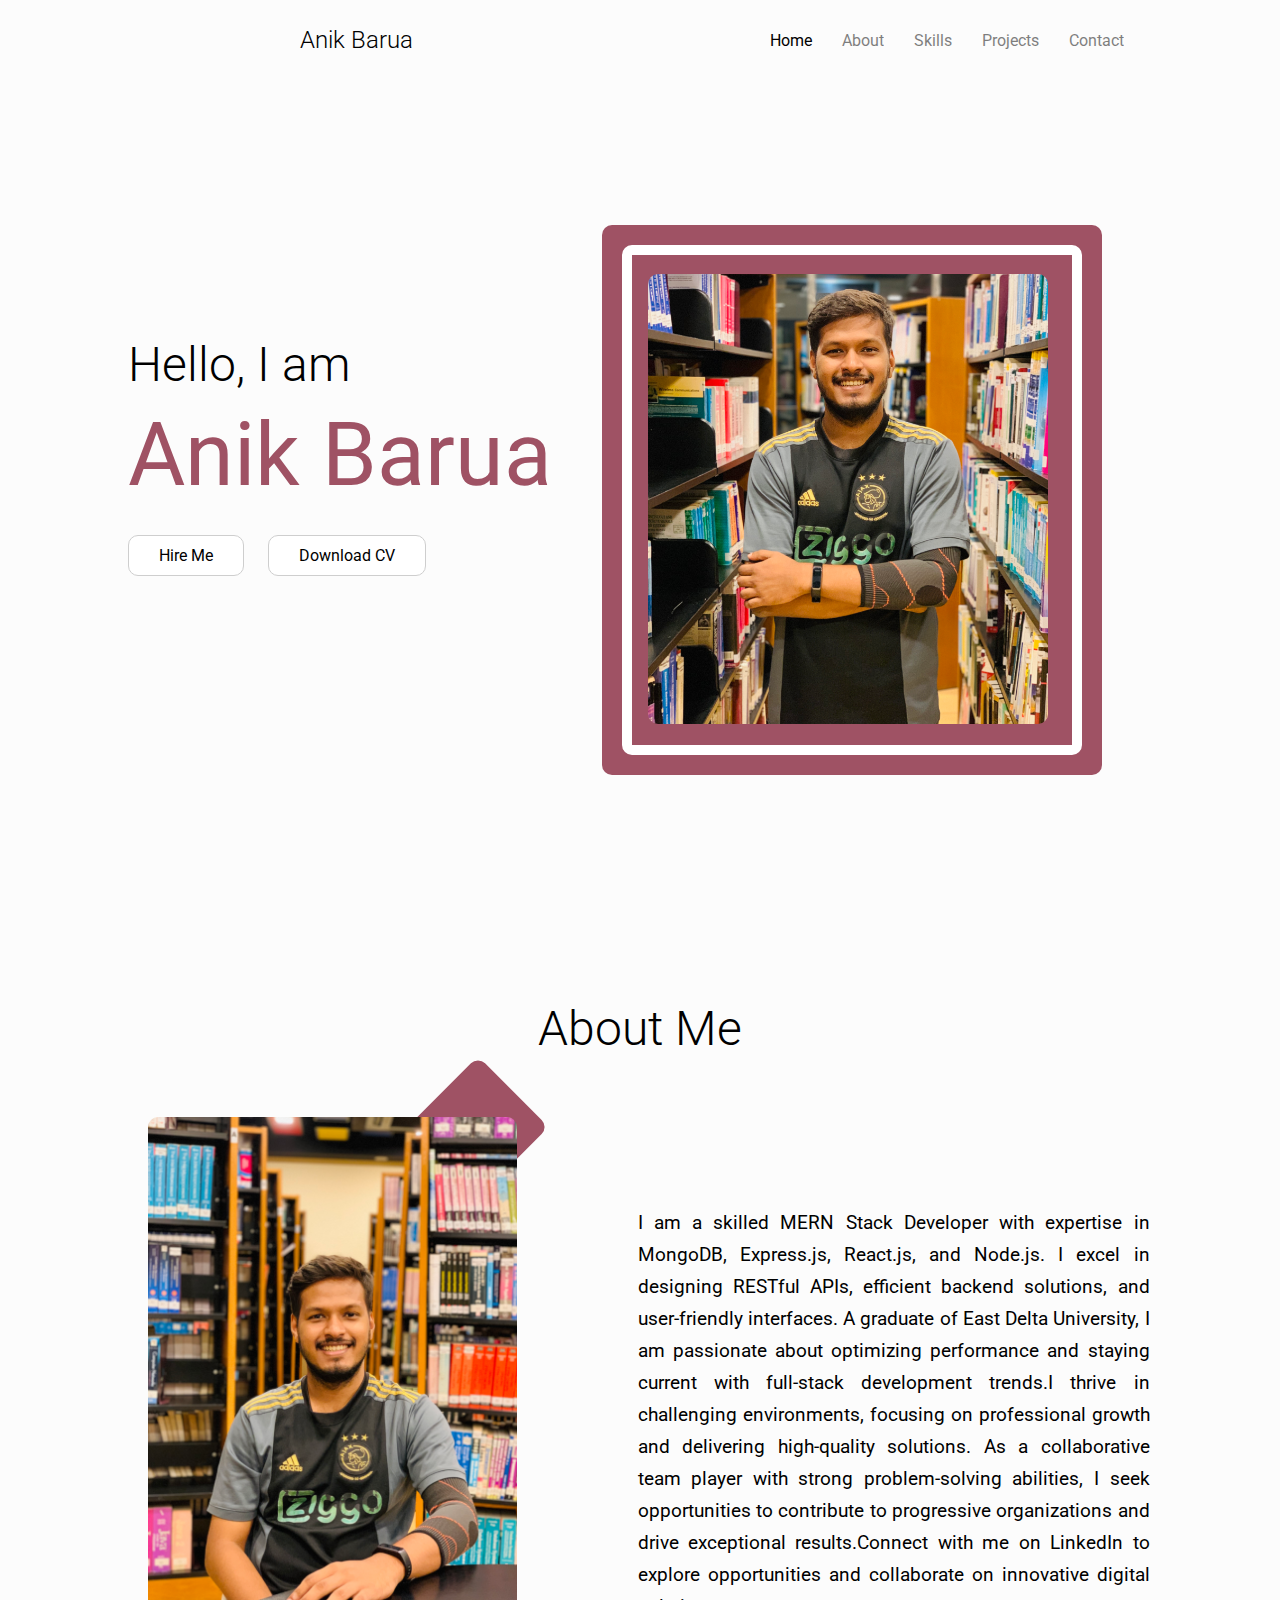
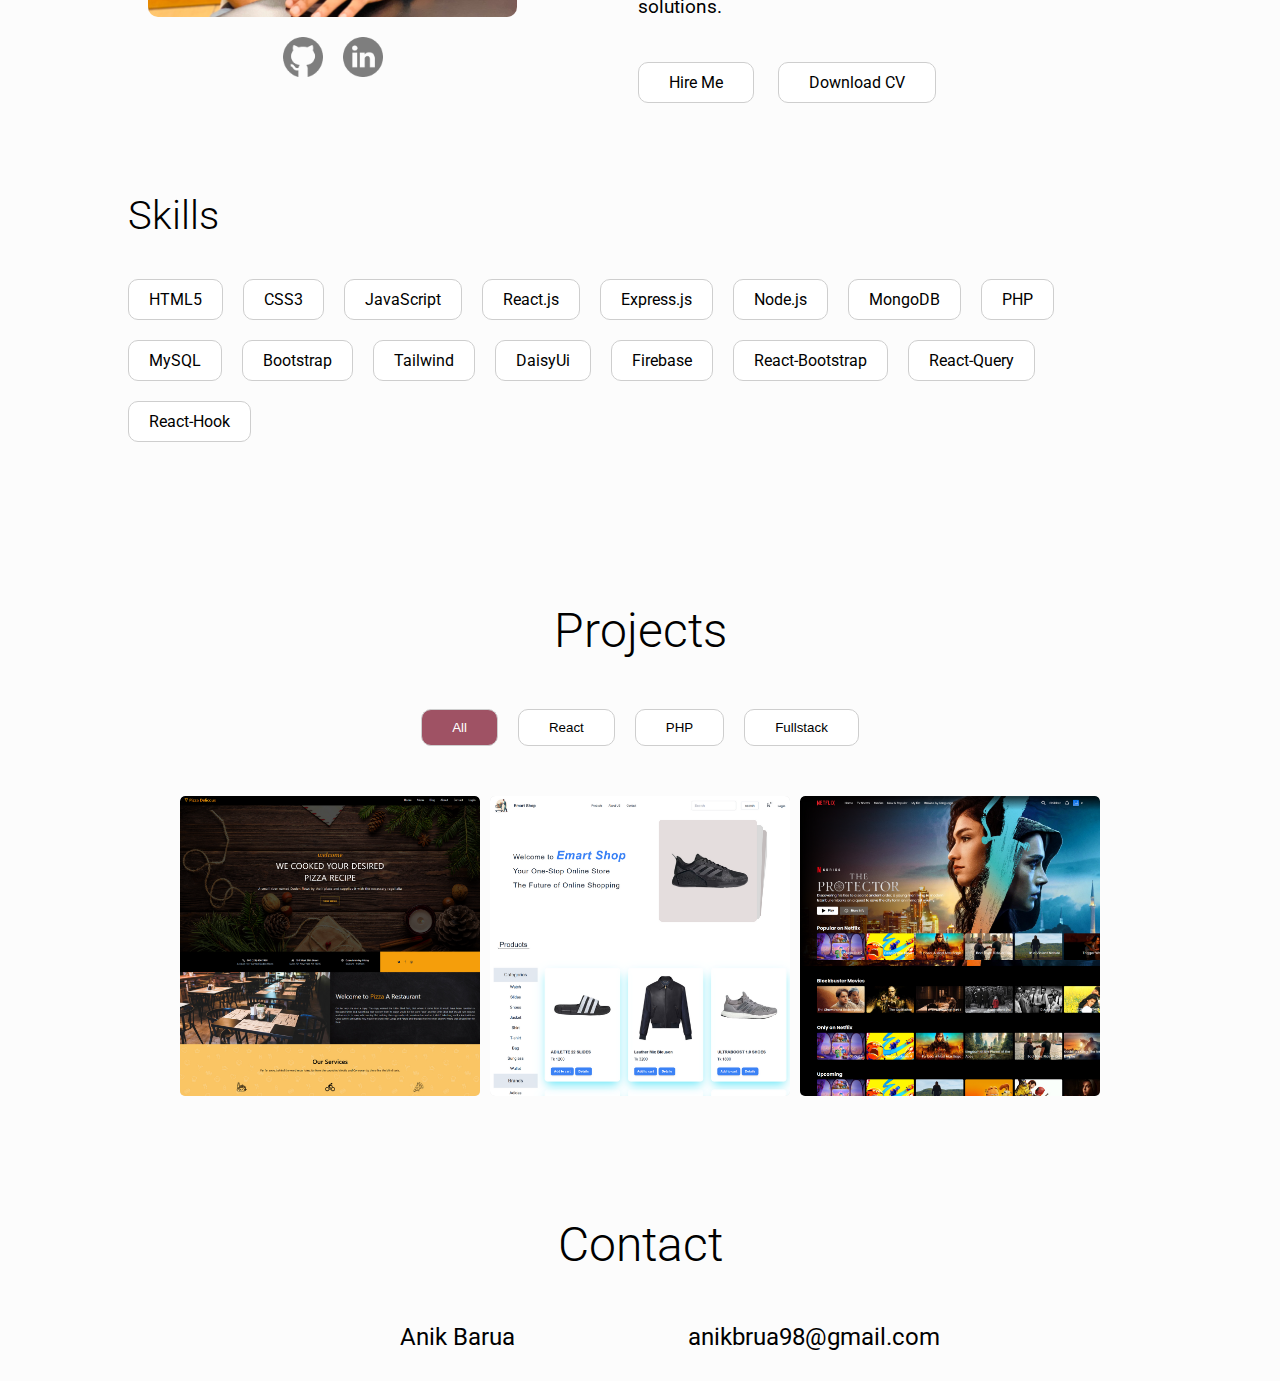
<file: index.html>
<!DOCTYPE html>
<html lang="en">
  <head>
    <meta charset="UTF-8" />
    <meta name="viewport" content="width=device-width, initial-scale=1.0" />
    <title>Portfolio</title>

    <!-- Css Files -->
    <link rel="preconnect" href="https://fonts.googleapis.com" />
    <link rel="preconnect" href="https://fonts.gstatic.com" crossorigin />
    <link
      href="https://fonts.googleapis.com/css2?family=Roboto:ital,wght@0,100;0,300;0,400;0,500;0,700;0,900;1,100;1,300;1,400;1,500;1,700;1,900&display=swap"
      rel="stylesheet"
    />
    <link rel="stylesheet" href="style.css" />
    <link
      rel="stylesheet"
      href="https://cdnjs.cloudflare.com/ajax/libs/font-awesome/6.5.2/css/all.min.css"
      integrity="sha512-SnH5WK+bZxgPHs44uWIX+LLJAJ9/2PkPKZ5QiAj6Ta86w+fsb2TkcmfRyVX3pBnMFcV7oQPJkl9QevSCWr3W6A=="
      crossorigin="anonymous"
      referrerpolicy="no-referrer"
    />
  </head>
  <body>
    <!-- navbar -->

    <nav class="navbar">
      <h1 class="logo">Anik Barua</h1>
      <ul class="nav_links_container">
        <li class="nav_link">
          <a href="#home_section" class="links active">Home</a>
        </li>
        <li class="nav_link">
          <a href="#about_section" class="links">About</a>
        </li>
        <li class="nav_link">
          <a href="#skill" class="links">Skills</a>
        </li>
        <li class="nav_link">
          <a href="#project_section" class="links">Projects</a>
        </li>
        <li class="nav_link">
          <a href="#contact_section" class="links">Contact</a>
        </li>
      </ul>

      <!-- toggle btn -->

      <div class="toggle_btn">
        <span></span>
        <span></span>
        <span></span>
      </div>
    </nav>

    <!-- Header -->

    <header class="header" id="home_section">
      <div class="content">
        <h1 class="header_Heading">
          Hello, I am <span class="brand_name">Anik Barua</span>
        </h1>
        <a
          href="https://www.linkedin.com/in/anik-barua-a5ab04212/"
          target="_blank"
          class="btn"
          >Hire me</a
        >
        <a
          href="""
          download="./Anik Barua.pdf"
          class="btn"
          >Download CV</a
        >
      </div>

      <div class="header_img_container">
        <div class="circle"></div>
        <img src="images/img-2.jpg" class="header_img" alt="" />
      </div>
    </header>

    <!-- about section -->

    <section id="about_section">
      <h1 class="heading">About Me</h1>

      <!-- about_container -->

      <div class="about_container">
        <div class="image_container">
          <div class="square"></div>
          <img src="images/img-1.jpg" class="about_img" alt="" />
          <div class="social_links">
            <a target="_blank" href="https://github.com/Anik0047"
              ><img src="images/github.png" class="social_img" alt=""
            /></a>
            <a target="_blank" href="https://www.linkedin.com/in/anik-barua-a5ab04212/"
              ><img src="images/linked.png" class="social_img" alt=""
            /></a>
          </div>
        </div>

        <!-- info part -->

        <div class="info">
          <p>
            I am a skilled MERN Stack Developer with expertise in MongoDB,
            Express.js, React.js, and Node.js. I excel in designing RESTful
            APIs, efficient backend solutions, and user-friendly interfaces. A
            graduate of East Delta University, I am passionate about optimizing
            performance and staying current with full-stack development trends.I
            thrive in challenging environments, focusing on professional growth
            and delivering high-quality solutions. As a collaborative team
            player with strong problem-solving abilities, I seek opportunities
            to contribute to progressive organizations and drive exceptional
            results.Connect with me on LinkedIn to explore opportunities and
            collaborate on innovative digital solutions.
          </p>
          <a
          href="https://www.linkedin.com/in/anik-barua-a5ab04212/"
          target="_blank"
          class="btn"
          >Hire me</a
        >
        <a
          href="""
          download="./Anik Barua.pdf"
          class="btn"
          >Download CV</a
        >
        </div>
      </div>

      <!-- skill section -->
      <h2 id="skill" class="sub_heading">Skills</h2>
      <div class="skills">
        <p class="skill_name">HTML5</p>
        <p class="skill_name">CSS3</p>
        <p class="skill_name">JavaScript</p>
        <p class="skill_name">React.js</p>
        <p class="skill_name">Express.js</p>
        <p class="skill_name">Node.js</p>
        <p class="skill_name">MongoDB</p>
        <p class="skill_name">PHP</p>
        <p class="skill_name">MySQL</p>
        <p class="skill_name">Bootstrap</p>
        <p class="skill_name">Tailwind</p>
        <p class="skill_name">DaisyUi</p>
        <p class="skill_name">Firebase</p>
        <p class="skill_name">React-Bootstrap</p>
        <p class="skill_name">React-Query</p>
        <p class="skill_name">React-Hook</p>
      </div>
    </section>

    <!-- project section -->

    <section id="project_section">
      <h1 class="heading">Projects</h1>

      <div class="filters">
        <button class="btn filter_btn active">All</button>
        <button class="btn filter_btn">React</button>
        <button class="btn filter_btn">PHP</button>
        <button class="btn filter_btn">fullstack</button>
      </div>

      <!-- project card -->

      <div class="project_container">
        <!-- <div class="project_card">
          <div class="project_wrapper">
            <div class="project_thumbnail">
              <img src="images/close.png" class="close_btn" alt="" />
              <img src="images/project.png" class="project_img" alt="" />
              <span class="tags">#javascript, #css</span>
            </div>

            <div class="project_body">
              <h1 class="project_name">Pizza Delicious</h1>
              <p class="project_detail">
                Lorem ipsum dolor sit amet consectetur adipisicing elit. Dicta
                quidem nisi neque dolorum corrupti facilis obcaecati quas
                quisquam libero adipisci sapiente architecto quibusdam eius
                atque excepturi, minima maxime eveniet ipsa sint corporis eaque!
                Voluptatum dicta ad numquam qui, quidem unde, nihil vitae sed
                distinctio ducimus impedit reiciendis aperiam esse neque?
              </p>
              <a href="#" class="btn">Github</a>
              <a href="#" class="btn">Live Link</a>
            </div>
          </div>
        </div> -->
      </div>
    </section>

    <!-- contact section -->

    <section id="contact_section">
      <h1 class="heading">Contact</h1>
      <div class="contact_container">
        <div class="contact_information">
          <i class="fa-brands fa-linkedin"></i>
          <p>
            <a target="_blank" href="https://www.linkedin.com/in/anik-barua-a5ab04212/"
              >Anik Barua</a
            >
          </p>
        </div>
        <div class="contact_information">
          <i class="fa-solid fa-envelope"></i>
          <p>anikbrua98@gmail.com</p>
        </div>
      </div>
    </section>

    <script src="./project.js"></script>
    <script src="./app.js"></script>
  </body>
</html>
</file>
<file: style.css>
* {
    margin: 0;
    padding: 0;
    box-sizing: border-box;
}

html {
    scroll-behavior: smooth;
}

body {
    margin: auto;
    width: 100%;
    position: relative;
    background-color: #fcfcfc;
    font-family: "Roboto", sans-serif;
}

::selection {
    background: #9f526430;
}

/* navbar */

.navbar {
    position: fixed;
    top: 0;
    left: 0;
    z-index: 3;
    width: 100%;
    height: 80px;
    padding: 0 300px;
    display: flex;
    justify-content: space-between;
    align-items: center;
    background-color: #fcfcfc;
}

.logo {
    font-size: 1.5rem;
    font-weight: 300;
}

.nav_links_container {
    display: flex;
    justify-content: end;
    margin-right: -500px;
    /* padding-left: 60%; */
    list-style: none;
    /* border: 1px solid purple; */
}

.links {
    text-decoration: none;
    color: black;
    margin: 0 5px;
    padding: 10px;
    text-transform: capitalize;
    font-size: 1rem;
    opacity: 0.5;
    transition: .5s;
}

.links.active,
.links:hover {
    opacity: 1;
}

/* header */

.header {
    width: 100%;
    height: 100vh;
    padding: 0 10vw;
    display: flex;
    justify-content: space-between;
    align-items: center;
    gap: 50px;
}

.header_Heading {
    font-size: 3rem;
    font-weight: 300;
    margin-bottom: 40px;
}

.header_Heading .brand_name {
    display: block;
    text-transform: capitalize;
    font-size: 5.5rem;
    margin: 10px 0;
    font-weight: 400;
}

.brand_name {
    color: #9f5264;
}

.btn {
    color: black;
    text-decoration: none;
    cursor: pointer;
    background: white;
    border: 1px solid #cecece;
    border-radius: 10px;
    padding: 10px 30px;
    text-transform: capitalize;
    transition: .5s;
    margin-right: 20px;
}

.header_img_container {
    display: flex;
    justify-content: center;
    align-items: center;
    position: relative;
}

.header_img {
    position: absolute;
    top: 18%;
    right: 20%;
    width: 400px;
    height: 450px;
    object-fit: cover;
    border-radius: 10px;

}

.circle {
    width: 500px;
    height: 550px;
    top: 50px;
    right: 50px;
    background: #9f5264;
    margin-left: 20px;
    position: relative;
    user-select: none;
    border-radius: 10px;
}

.circle::before {
    content: "";
    position: absolute;
    top: 20px;
    left: 20px;
    bottom: 20px;
    right: 20px;
    border: 10px solid white;
    border-radius: 10px;
}

/* about section */

#about_section {
    position: relative;
    padding: 100px 10vw;
}

.heading {
    text-align: center;
    font-size: 3rem;
    font-weight: 300;
    margin-bottom: 50px;
}

.about_container {
    width: 100%;
    margin: 50px 0 100px;
    display: flex;
    gap: 100px;
}

.image_container {
    width: 40%;
    position: relative;
}

.about_img {
    width: 90%;
    height: 500px;
    object-fit: cover;
    display: block;
    margin: 10px auto;
    border-radius: 10px;
}

.square {
    width: 100px;
    height: 100px;
    border-radius: 10px;
    background: #9f5264;
    position: absolute;
    right: 10px;
    top: -30px;
    z-index: -1;
    transform: rotate(45deg);
}

.social_links {
    margin-top: 20px;
    display: flex;
    gap: 20px;
    justify-content: center;
}

.social_img {
    width: 40px;
    height: 40px;
    opacity: .5;
    transform: .5s;
}

.social_img:hover {
    opacity: 1;
}

.info {
    width: 50%;
    text-align: justify;
}

.info p {
    font-size: 1.2rem;
    line-height: 2rem;
    margin: 100px 0 50px 0;
}

/* skills */

.sub_heading {
    font-size: 2.5rem;
    font-weight: 300;
    margin: 40px 0;
}

.skills {
    display: flex;
    flex-wrap: wrap;
    gap: 20px;
    margin-bottom: 60px;
}

.skill_name {
    padding: 10px 20px;
    background: white;
    border: 1px solid #cecece;
    cursor: pointer;
    transition: .5s;
    border-radius: 10px;
}

.skill_name:hover {
    color: white;
    background-color: #9f5264;
}

/* projects section */

#project_section {
    position: relative;
    margin: 0px 0;
    padding: 0 10px;
}

.filters {
    display: flex;
    justify-content: center;
    gap: 20px;
    flex-wrap: wrap;
    margin-bottom: 50px;
}

.filter_btn {
    margin-right: 0;
}

.filter_btn.active {
    background: #9f5264;
    color: white;
}

.project_container {
    width: 80%;
    margin: auto;
    display: flex;
    flex-wrap: wrap;
    gap: 10px;
    position: relative;
    justify-content: center;
}

.project_card {
    width: 300px;
    height: 300px;
    overflow: hidden;
    display: flex;
    background: #ebebeb;
    transition: .5s;
    border-radius: 5px;
    position: relative;
}

.project_thumbnail {
    width: 100%;
    position: relative;
    border-radius: 5px;
    overflow: hidden;
}

.close_btn {
    position: absolute;
    top: 20px;
    left: 20px;
    width: 20px;
    cursor: pointer;
    display: none;
}

.project_img {
    width: 100%;
    height: 100%;
    object-fit: cover;
}

.project_card.active {
    border: 1px solid #cecece;
}

.project_wrapper {
    transition: 1s;
}

.project_card.blur {
    filter: blur(5px);
}

.project_card.active .project_wrapper {
    position: fixed;
    top: 0;
    left: 0;
    z-index: 2;
    width: 100%;
    height: 100vh;
    display: flex;
    justify-content: center;
    align-items: center;
    gap: 20px;
    background: rgba(0, 0, 0, 0.1);
}

.project_card.active .project_thumbnail {
    width: 500px;
    height: 500px;
}

.project_card.active .close_btn {
    display: block;
}

.project_card.active .tags {
    position: absolute;
    bottom: 10px;
    z-index: 2;
    left: 10px;
    color: white;
    opacity: .9;
}

.project_body {
    display: none;
}

.project_card.active .project_body {
    display: block;
    width: 500px;
    height: 500px;
    background: white;
    border-radius: 5px;
    padding: 30px;
    border: 1px solid #cecece;
}

.project_name {
    font-size: 2rem;
    font-weight: 300;
}

.project_detail {
    font-size: 16px;
    line-height: 20px;
    margin: 20px 0;
}

.project_body .btn {
    display: inline-block;
    margin-top: 10px;
    margin-left: 5px;
    padding: 10px 20px;
}

.ul {
    margin: 10px 0;
}

/* contact section */

#contact_section {
    margin: 120px 0 30px 0;
}

.contact_container {
    width: 600px;
    margin: 0 auto;
    display: flex;
    justify-content: space-between;
}

.contact_information {
    display: flex;
    padding-left: 40px;
}

.contact_information i {
    font-size: 2rem;
    padding-right: 20px;
    margin-bottom: 20px;
    color: #9f5264;
}

.contact_information p {
    font-size: 1.5rem;
}

.contact_information p>a {
    text-decoration: none;
    color: black;
}




/* Responsive */


/* tablet view */

@media (max-width: 1060px) {
    html {
        font-size: 15px;
    }

    .header_Heading .brand_name {
        font-size: 4rem;
    }

    .circle {
        width: 400px;
        height: 600px;
        right: 0;
    }

    .header_img {
        top: 12.5%;
        right: 12%;
        width: 300px;
        height: 450px;
    }

    /* about */
    .about_container {
        gap: 50px;
    }

    .image_container {
        width: 40%;
    }

    .about_img {
        height: 450px;
    }

    .info {
        width: 60%;
    }

    .info p {
        font-size: 1.1rem;
        line-height: 2rem;
        margin: 25px 0 50px 0;
    }

    .info a {
        margin-left: 10px;
    }

    .social_img {
        width: 30px;
        height: 30px;
    }

    /* project section */

    .project_card.active .project_thumbnail {
        width: 350px;
        height: 350px;
    }

    .project_card.active .project_body {
        width: 450px;
        height: auto;
    }

    .project_name {
        font-size: 1.5rem;
    }

    .project_detail {
        font-size: 15px;
    }
}

/* small screen */

@media (max-width: 750px) {
    .toggle_btn {
        position: absolute;
        right: 10vw;
        width: 50px;
        height: 40px;
        border: 1px solid #cecece;
        cursor: pointer;
        display: flex;
        flex-direction: column;
        gap: 7px;
        justify-content: center;
        align-items: center;
    }

    .toggle_btn span {
        width: 60%;
        height: 1px;
        background: #cecece;
    }

    .toggle_btn.active span:nth-child(2) {
        display: none;
    }

    .toggle_btn.active span:nth-child(1) {
        position: absolute;
        transform: rotate(45deg);
    }

    .toggle_btn.active span:nth-child(3) {
        position: absolute;
        transform: rotate(-45deg);
    }

    .nav_links_container.active {
        display: block;
    }

    .nav_links_container {
        position: absolute;
        top: 80%;
        flex-direction: column;
        width: calc(100% + 20vw);
        left: 0;
        background: #fcfcfc;
        display: none;
        padding-left: 0;
    }

    .nav_link {
        height: 60px;
        width: 100%;
    }

    .links {
        display: block;
        padding: 20px 10vw;
    }

    .links:hover,
    .links.active {
        background: rgba(0, 0, 0, 0.1);
    }

    .header {
        height: auto;
        padding: 100px 10vw;
        flex-direction: column-reverse;
        gap: 100px;
    }

    .content {
        text-align: center;
    }

    .header_Heading {
        font-size: 2rem;
        margin-top: -65px;
    }

    .header_Heading .brand_name {
        font-size: 3rem;
    }

    .circle {
        width: 300px;
        height: 500px;
        right: 0;
    }

    .header_img {
        top: 15%;
        right: 15%;
        width: 200px;
        height: 350px;
    }

    /* about */

    .about_container {
        flex-direction: column;
        align-items: center;
        gap: 20px;
    }

    .info {
        width: 100%;
        text-align: justify;
    }

    .image_container {
        width: 500px;
    }

    .about_img {
        width: 1005;
    }

    .contact_information i {
        font-size: 1.5rem;
        padding-right: 20px;
        margin-bottom: 20px;
        color: #9f5264;
    }

    .contact_information p {
        font-size: 1rem;
    }

    .contact_information p>a {
        text-decoration: none;
        color: black;
    }

    .project_card {
        width: 200px;
        height: 200px;
    }

    .project_wrapper {
        flex-direction: column;
        gap: 5px !important;
    }

    .project_card.active .project_thumbnail {
        width: 350px;
        height: 200px;
    }

    .project_card.active .project_body {
        width: 350px;
        height: auto;
    }
}
</file>
